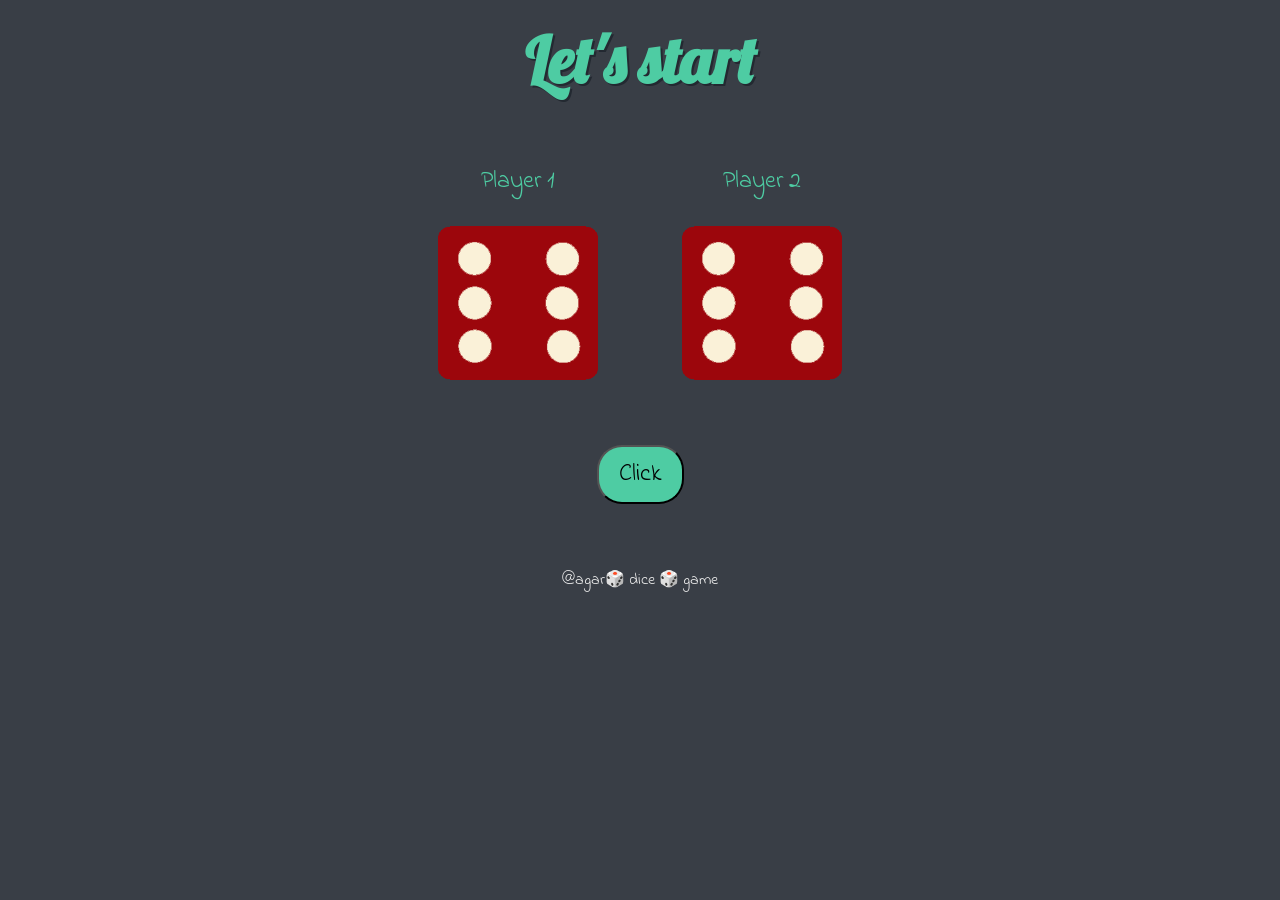
<file: index.html>
<!DOCTYPE html>
<html lang="en" dir="ltr">
  <head>
    <meta charset="utf-8" />
    <meta
      name="viewport"
      content="width=device-width, initial-scale=1.0"
    />
    <title>🎲Dicee game</title>
    <link rel="stylesheet" href="styles.css" />
    <link
      href="https://fonts.googleapis.com/css?family=Indie+Flower|Lobster"
      rel="stylesheet"
    />
    <script src="https://code.jquery.com/jquery-3.6.0.min.js"></script>
  </head>
  <body>
    <div class="container">
      <h1 id="winner">Let's start</h1>

      <div class="dice">
        <p>Player 1</p>
        <img class="img1" src="images/dice6.png" />
      </div>

      <div class="dice">
        <p>Player 2</p>
        <img class="img2" src="images/dice6.png" />
      </div>
    </div>
    <br />
    <button id="rollDice">Click</button>
  </body>

  <footer class="footer">
    @agar🎲 dice 🎲 game
  </footer>
  <script src="index.js"></script>
</html>
</file>
<file: styles.css>
body {
  background-color: #393E46;
  margin: 0;
  padding: 0;
  font-family: Arial, sans-serif;
}

.container {
  width: 70%;
  max-width: 800px;
  margin: auto;
  text-align: center;
}

.dice {
  text-align: center;
  display: inline-block;
  margin: 20px;
}

h1 {
  margin: 20px;
  font-family: 'Lobster', cursive;
  text-shadow: 2px 2px #232931;
  font-size: 4rem;
  color: #4ECCA3;
}

p {
  font-size: 1.5rem;
  color: #4ECCA3;
  font-family: 'Indie Flower', cursive;
}

img {
  width: 80%;
  max-width: 200px;
}

footer {
  margin-top: 5%;
  color: #EEEEEE;
  text-align: center;
  font-family: 'Indie Flower', cursive;
}

button {
  font-family: 'Indie Flower', cursive;
  font-size: 1.5rem;
  padding: 10px 20px;
  border-radius: 25px;
  background-color: #4ECCA3;
  margin: 20px auto;
  display: block;
}
@media (max-width: 600px) {
  .container {
    width: 90%;
  }

  h1 {
    font-size: 2.5rem;
  }

  p {
    font-size: 1.2rem;
  }

  img {
    max-width: 150px;
  }

  button {
    font-size: 1rem;
    padding: 8px 16px;
    margin: 10px auto;
  }
}
</file>
